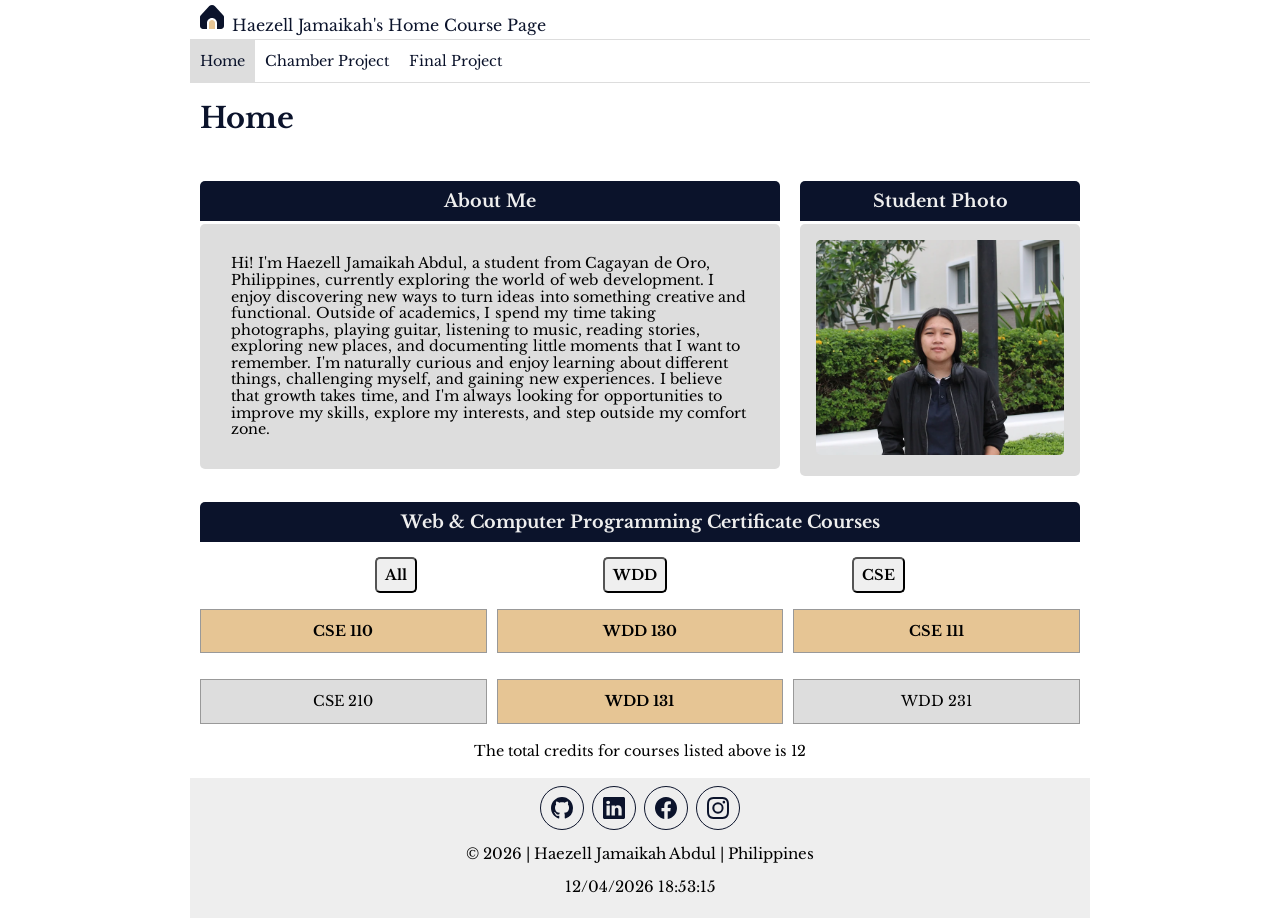
<file: index.html>
<!DOCTYPE html>
    <html lang="en">
    <head>
        <meta charset="UTF-8">
        <meta name="viewport" content="width=device-width, initial-scale=1.0">
        <meta name="description" content="Haezell Jamaikah Abdul's home course page for the WDD 231 course">
        <meta name="author" content="Haezell Jamaikah Abdul">
        <meta property="og:title" content="WDD 231 Home Course Page">
        <meta property="og:description" content="Get to know about me and see what are the certificate courses needed in Web & Computer Programming.">
        <meta property="og:image" content="">
        <meta property="og:url" content="https://jamaikah.github.io/wdd231/">
        <title>WDD 231 | Home Course Page</title>
        <link rel="stylesheet" href="styles/normalize.css">
        <link rel="stylesheet" href="styles/base.css">
        <link rel="stylesheet" href="styles/large.css">
        <script src="scripts/navigation.js" defer></script>
        <script src="scripts/course.js" defer></script>
        <script src="scripts/date.js" defer></script>
        <link rel="preconnect" href="https://fonts.googleapis.com">
        <link rel="preconnect" href="https://fonts.gstatic.com" crossorigin>
        <link
            href="https://fonts.googleapis.com/css2?family=Libre+Baskerville:ital,wght@0,400..700;1,400..700&display=swap"
            rel="stylesheet">
    </head>
    <body>
        <header>
            <img src="images/home.svg" alt="Site Logo" width="512" height="512">
            <span>Haezell Jamaikah's Home Course Page</span>
            <button id="ham-btn" class="hamburger"></button>
        </header>
        <nav id="nav-bar" class="navigation">
            <ul>
                <li class="current"><a href="index.html">Home</a></li>
                <li><a href="https://byui-cse.github.io/wdd231-ww-course/week02/assignment-02.html">Chamber Project</a></li>
                <li><a href="https://byui-cse.github.io/wdd231-ww-course/week06/project-description.html">Final Project</a></li>
            </ul>
        </nav>
        <main>
            <h1>Home</h1>
            <div class="about-me">
                <section class="about">
                    <h2>About Me</h2>
                    <div class="space">
                        <p>Hi! I'm Haezell Jamaikah Abdul, a student from Cagayan de Oro, Philippines, currently exploring the world of web
                            development. I enjoy discovering new ways to turn ideas into
                            something creative and functional. Outside of academics, I spend my time taking photographs, playing guitar,
                            listening
                            to music, reading stories, exploring new places, and documenting little moments that I want to remember. I'm
                            naturally curious
                            and enjoy
                            learning about different things, challenging myself, and gaining new experiences. I believe that growth takes
                            time, and
                            I'm always looking for opportunities to improve my skills, explore my interests, and step outside my comfort
                            zone.</p>
                    </div>
                </section>
                <section class="photo">
                    <h2>Student Photo</h2>
                    <div class="space">
                        <img src="images/student-photo.webp" alt="Haezell Jamaikah Abdul's Photo">
                    </div>
                </section>
            </div>
            <section class="courses" id="courses">
                <h2>Web & Computer Programming Certificate Courses</h2>
                <div class="filter" id="filter">
                    <button type="button">All</button>
                    <button type="button">WDD</button>
                    <button type="button">CSE</button>
                </div>
                <div class="course-list" id="course-list">
                </div>
                <p id="total-credits"></p>
            </section>
            
        </main>
        <footer>
            <div class="social">
                <a href="https://github.com/Jamaikah"  target="_blank"><img src="images/github.svg" alt="GitHub Profile" width="16" height="16"></a>
                <a href="https://linkedin.com" target="_blank"><img src="images/linkedin.svg" alt="Linkedin Profile" width="16" height="16"></a>
                <a href="https://www.facebook.com/haezell.jamaikah" target="_blank"><img src="images/facebook.svg" alt="Facebook Profile" width="16" height="16"></a>
                <a href="https://www.instagram.com/maikah.dxd/" target="_blank"><img src="images/instagram.svg" alt="Instagram Profile" width="16" height="16"></a>
            </div>
            <p>©    <span id="currentyear"></span> | Haezell Jamaikah Abdul | Philippines
            </p>
            <p id="lastModified"></p>
        </footer>
    </body>
    </html>
</file>
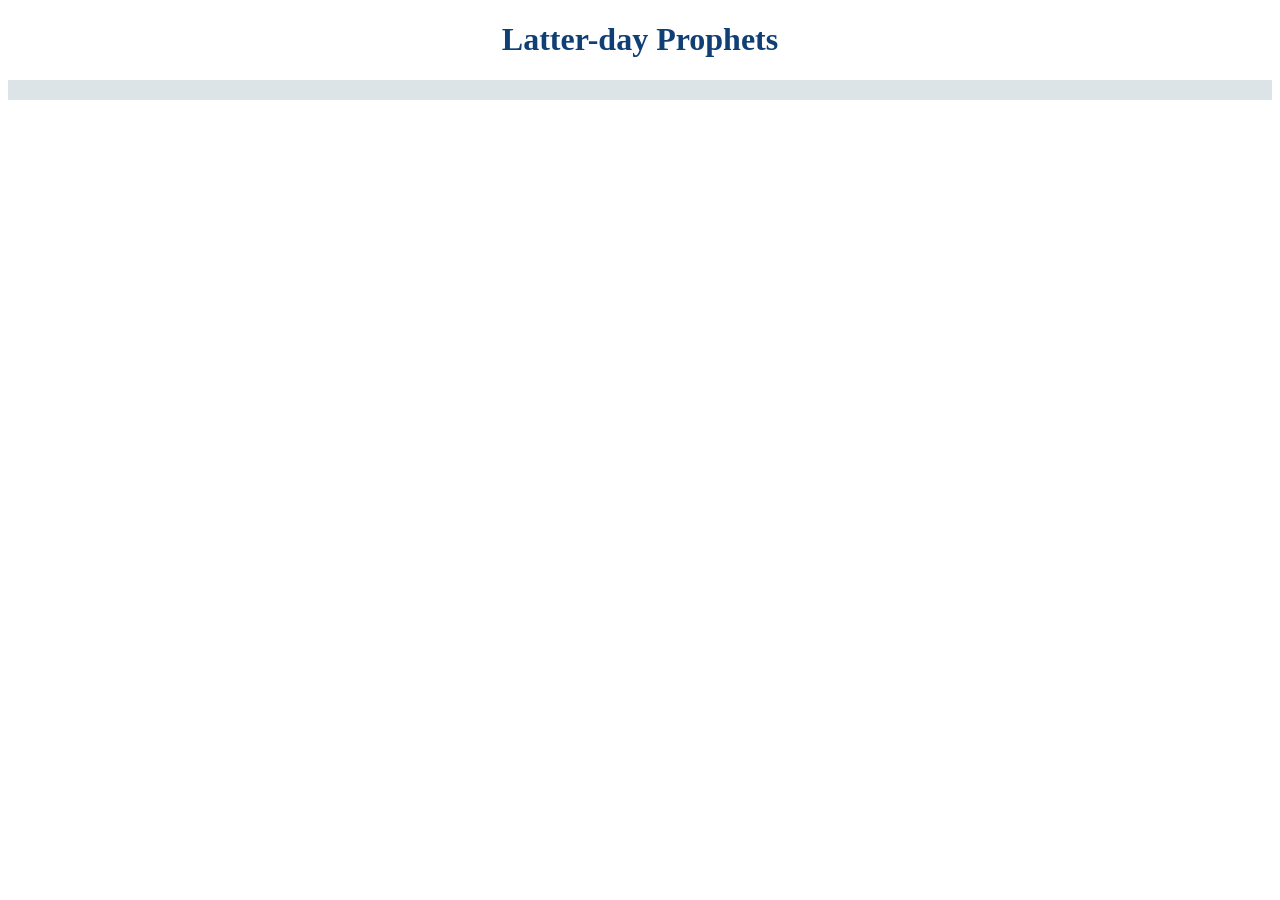
<file: prophets.html>
<!DOCTYPE html>
<html lang="en">
<head>
    <meta charset="UTF-8">
    <meta name="viewport" content="width=device-width, initial-scale=1.0">
    <meta name="description" content="Prophets of the Church of Jesus Christ of Latter-day Saints">
    <meta name="author" content="Haezell Jamaikah Abdul">
    <title>Prophets</title>
    <link rel="stylesheet" href="styles/prophets.css">
    <script src="scripts/prophets.js" defer></script>
</head>
<body>
    <header>
        <h1>Latter-day Prophets</h1>
    </header>
    <main>
        <div id="cards">

        </div>
    </main>
</body>
</html>
</file>
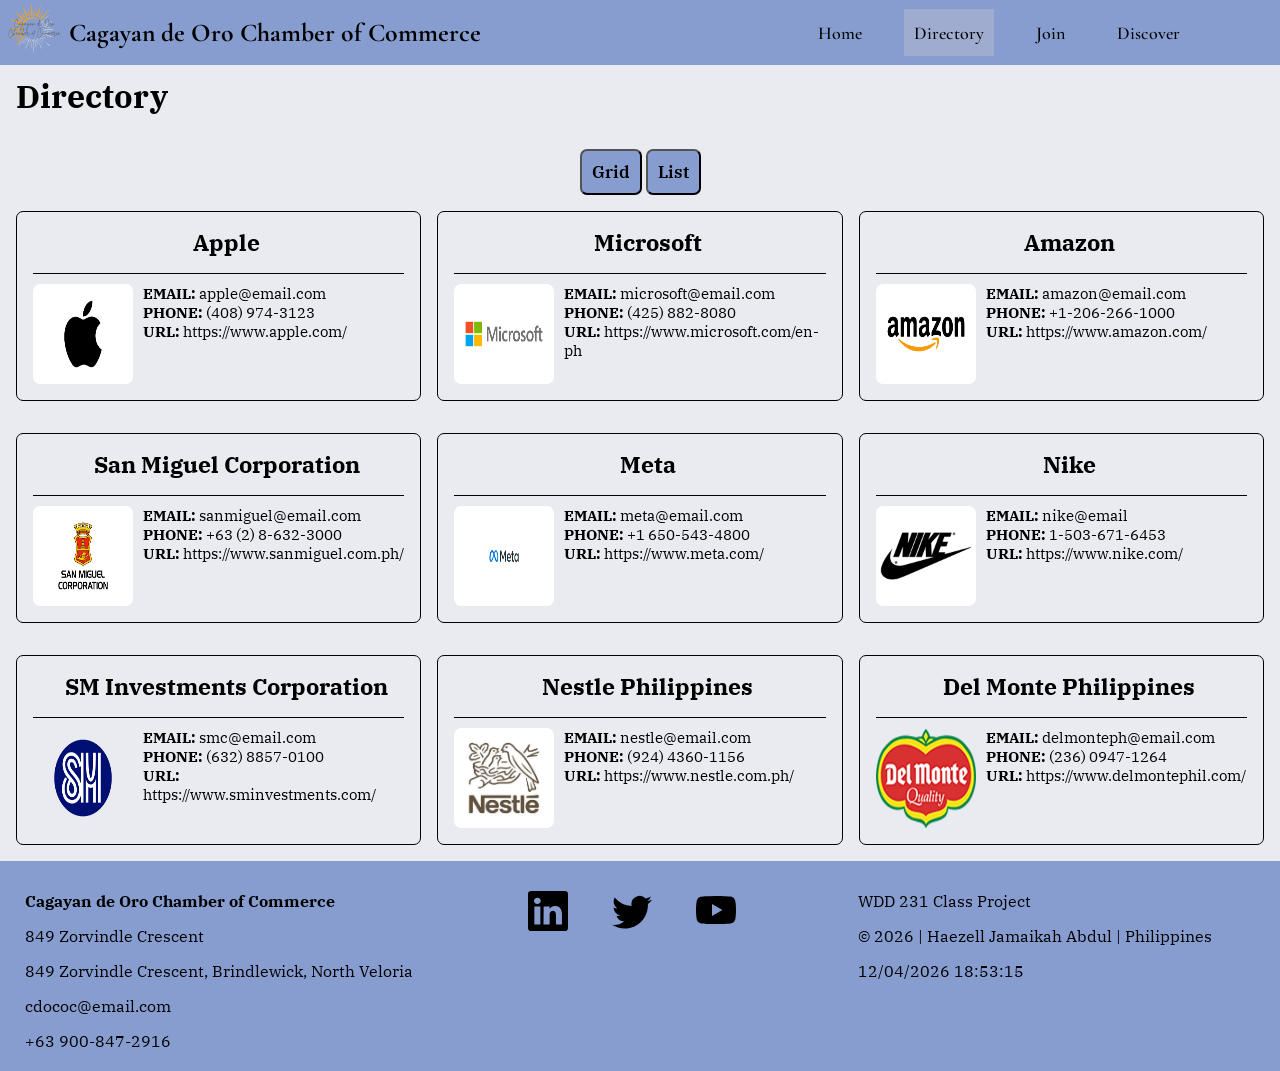
<file: chamber/directory.html>
<!DOCTYPE html>
<html lang="en">
<head>
    <meta charset="UTF-8">
    <meta name="viewport" content="width=device-width, initial-scale=1.0">
    <meta name="description" content="Chamber Directory Page for Week 2's Assignment. The Whole Chamber of Commerce will then be worked out in the remaining weeks.">
    <meta name="author" content="Haezell Jamaikah Abdul">
    <meta property="og:title" content="Chamber Directory Page">
    <meta property="og:description" content="This Chamber Directory Page is our first assignment that will be working with the Chamber of Commerce">
    <meta property="og:image" content="https://jamaikah.github.io/wdd231/chamber/images/cdococ-logo.jpg">
    <meta property="og:url" content="https://jamaikah.github.io/wdd231/chamber/directory.html">
    <title>Chamber Directory Page</title>
    <link rel="icon" href="cdococ-logo.ico">
    <link rel="stylesheet" href="styles/directory.css">
    <link rel="stylesheet" href="styles/directory-large.css">
    <link rel="preconnect" href="https://fonts.googleapis.com">
    <link rel="preconnect" href="https://fonts.gstatic.com" crossorigin>
    <link href="https://fonts.googleapis.com/css2?family=Cormorant+Garamond:ital,wght@0,300..700;1,300..700&family=IBM+Plex+Serif:ital,wght@0,100;0,200;0,300;0,400;0,500;0,600;0,700;1,100;1,200;1,300;1,400;1,500;1,600;1,700&display=swap" rel="stylesheet">
    <script src="scripts/directory.js" defer></script>
</head>
<body>
    <header>
        <img src="images/cdococ-logo.svg" alt="Logo of Cagayan de Oro Chamber of Commerce">
        <span>Cagayan de Oro Chamber of Commerce</span>
        <nav class="navigation" id="navigation">
            <a href="https://jamaikah.github.io/wdd231/chamber/index.html">Home</a>
            <a href="#" aria-current="page" class="current">Directory</a>
            <a href="#">Join</a>
            <a href="#">Discover</a>
        </nav>
        <button id="ham-btn" class="hamburger" aria-label="navigation menu"></button>
    </header>
    <main>
        <h1>Directory</h1>
        <article class="display-option">
            <button id="grid">Grid</button>
            <button id="list">List</button>
        </article>
        
        <div id="cards" class="grid"></div>
    </main>
    <footer>
        <div class="info">
            <p>Cagayan de Oro Chamber of Commerce</p>
            <p>849 Zorvindle Crescent</p>
            <p>849 Zorvindle Crescent, Brindlewick, North Veloria</p>
            <p>cdococ@email.com</p>
            <p>+63 900-847-2916</p>
        </div>
        <div class="social">
            <a href="https://linkedin.com" target="_blank"><img src="images/linkedin.svg" alt="Linkedin Profile" width="40"
                    height="40"></a>
            <a href="https://x.com/home" target="_blank"><img src="images/twitter.svg"
                    alt="Twitter Profile" width="40" height="40"></a>
            <a href="https://www.youtube.com/" target="_blank"><img src="images/youtube.svg"
                    alt="Instagram Profile" width="40" height="40"></a>
        </div>
        <div class="student">
            <p>WDD 231 Class Project</p>
            <p>© <span id="currentyear"></span> | Haezell Jamaikah Abdul | Philippines
            </p>
            <p id="lastModified"></p>
        </div>
    </footer>
</body>
</html>
</file>
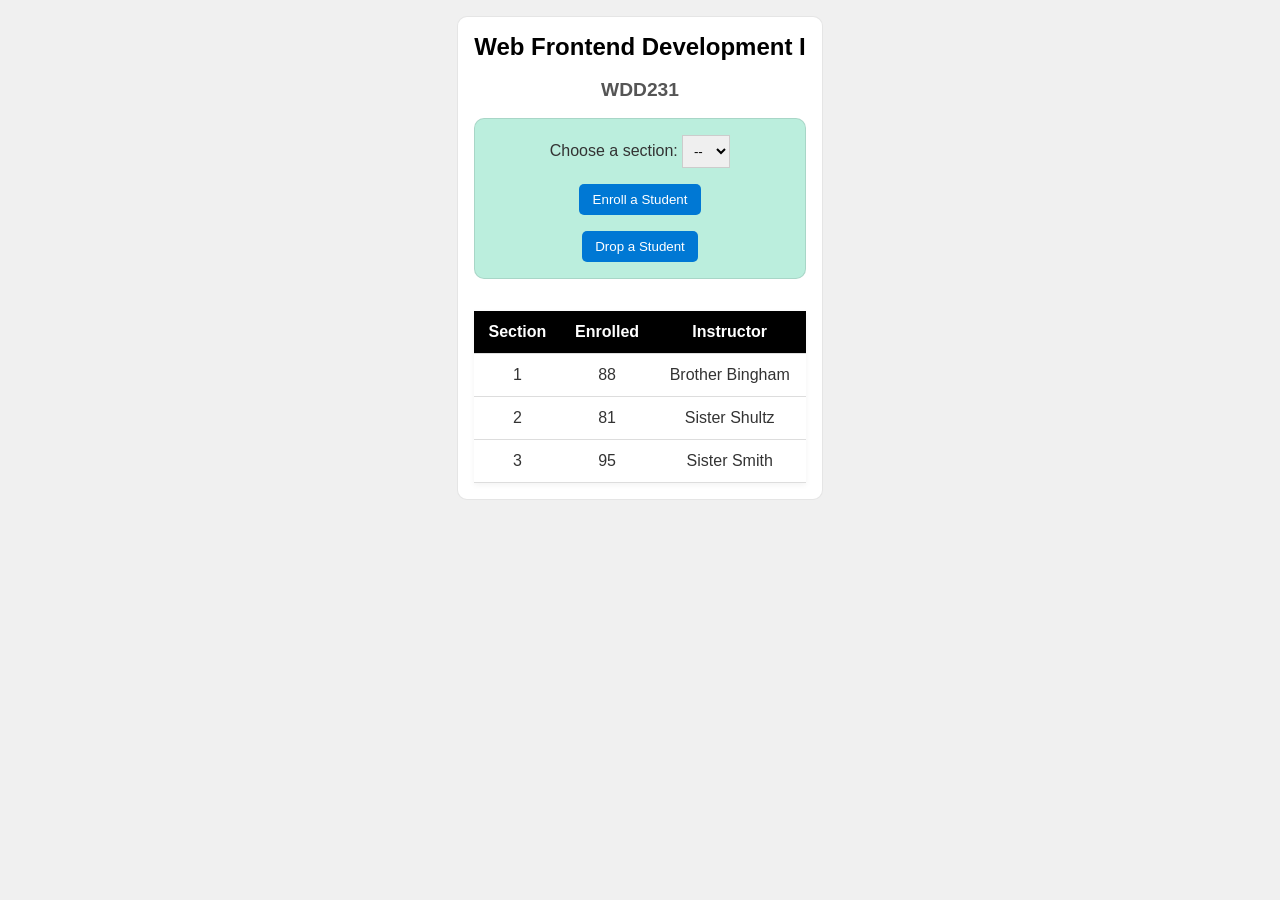
<file: week3/modules.html>
<!DOCTYPE html>
<html lang="en" data-theme="light">

<head>
    <meta charset="UTF-8">
    <meta name="viewport" content="width=device-width, initial-scale=1.0">
    <title>Modules Example: Course and Sections</title>
    <link rel="stylesheet" href="styles/modules.css">
    <script type="module" src="scripts/modules.mjs"></script>

</head>

<body>
    <main>
        <h1 id="courseName">Web Frontend Development I</h1>
        <h2 id="courseCode">WDD231</h2>

        <div id="enrollment">
            <label for="sectionNumber">Choose a section:</label>
            <select id="sectionNumber">
                <option value="0" disabled="" selected="">--</option>
            </select>
            <button id="enrollStudent">Enroll a Student</button>
            <button id="dropStudent">Drop a Student</button>
        </div>

        <table>
            <thead>
                <tr>
                    <th>Section</th>
                    <th>Enrolled</th>
                    <th>Instructor</th>
                </tr>
            </thead>
            <tbody id="sections">
                <tr>
                    <td>1</td>
                    <td>88</td>
                    <td>Brother Bingham</td>
                </tr>
                <tr>
                    <td>2</td>
                    <td>81</td>
                    <td>Sister Shultz</td>
                </tr>
                <tr>
                    <td>3</td>
                    <td>95</td>
                    <td>Sister Smith</td>
                </tr>
            </tbody>
        </table>
    </main>


</body>

</html>
</file>
<file: styles/base.css>
/*---- COLOR SCHEME ----
midnight navy #0B132B
champagne gold #E6C594
*/
* {
    box-sizing: border-box;
}

header {
    display: grid;
    grid-template-columns: 24px auto 44px;
    padding: 5px 0 5px 10px;
    align-items: end;
    border-bottom: solid 1px #ddd;
    column-gap: 8px;
}

header img {
    display: block;
    width: 100%;
    height: auto;
    padding-bottom: 5px;
}

header span {
    font-size: 1rem;
    color: #0B132B;
    font-family: "Libre Baskerville", serif;
}


.hamburger {
    background: none;
    border: none;
    color: #0B132B;
    cursor: pointer;
}

.hamburger::before {
    content: "\2630";
    font-size: 2rem;
}

.hamburger.show::before {
    content: "\00D7";
    font-size: 2rem;
}


 .navigation {
    display: none;
}

.navigation.show {
    display: block;
}

.navigation ul {
    list-style-type: none;
    margin: 0;
    padding: 0;
}

.navigation a {
    display: block;
    padding: .8rem 10px;
    color: #0B132B;
    text-decoration: none;
    border-bottom: solid 1px #ddd;
    font-family: "Libre Baskerville", serif;
    font-size: 0.9rem;
}

.navigation li.current {
    background-color: #ddd;
}

.navigation a:hover {
    background-color: #E6C594;
}


h1 {
    margin-left: 10px;
    color: #0B132B;
    font-family: "Libre Baskerville", serif;
    font-size: 1.8rem;
}



footer {
    background-color: #eee;
    padding: 8px 0 8px 0;
    text-align: center;
    font-family: "Libre Baskerville", serif;
    font-size: 15px;
}

.social {
    display: flex;
    justify-content: center;
    column-gap: 8px;
}

.social a {
    display: flex;
    justify-content: center;
    align-items: center;
    width: 44px;
    height: 44px;
    border: #0B132B solid 1px;
    border-radius: 22px;
}

.social img {
    width: 22px;
    height: 22px;
}

.social a:hover {
    background-color: #ddd;
}


section {
    margin: 10px;
}


.about {
    border: 1px;
    border-radius: 5px;
    padding-bottom: 5px;
}


.space {
    background-color: #ddd;
    padding: 1rem;
    border-radius: 5px;
    margin-top: -0.7rem;
}

.about p {
    background-color: #ddd;
    padding: 5px;
    margin: 10px;
    font-family: "Libre Baskerville", serif;
    font-weight: 100;
    font-size: 0.9rem;
    word-spacing: 0.5px;
}

.photo {
    border-radius: 5px;
}

.photo img {
    width: 100%;
    height: 100%;
    object-fit: cover;
    border-radius: 5px;
}



h2 {
    color: #eee;
    background-color: #0B132B;
    padding: 10px;
    border-top-left-radius: 5px;
    border-top-right-radius: 5px;
    text-align: center;
    margin-top: 1rem;
    font-family: "Libre Baskerville", serif;
    font-size: 1.1rem;
}

.filter {
    display: flex;
    gap: 10px;
    justify-content: space-evenly;
}

.filter button {
    padding: 0.5rem;
    font-weight: 700;
    border-radius: 5px;
    cursor: pointer;
    font-family: "Libre Baskerville", serif;
    font-size: 0.9rem;
}

.filter button:hover {
    background-color: #E6C594;
}

.course-list {
    display: grid;
    gap: 10px;
}

.course-card {
    padding: 0.8rem;
    text-align: center;
    background-color: #ddd;
    border: 1px solid #999;
    margin-top: 1rem;
    font-family: "Libre Baskerville", serif;
    font-size: 0.9rem;
}

.course-card.completed {
    background-color: #E6C594;
    font-weight: 700;
}

#total-credits {
    text-align: center;
    margin: 1.2rem;
    font-family: "Libre Baskerville", serif;
    font-size: 0.9rem;
}
</file>
<file: styles/large.css>
@media only screen and (min-width: 900px) {

    header, main, nav, footer {
        max-width: 900px;
        margin: 0 auto;
    }

    header {
        grid-template-columns: 24px auto;
    }
    .hamburger {
        display: none;
    }

    .navigation {
        display: block;
        border-bottom: solid 1px #ddd;
    }

    .navigation ul {
        display: flex;
    }

    .navigation a {
        border: none;
    }

    .about-me {
        display: grid;
        grid-template-columns: 2fr 1fr;
    }

    .photo img {
        height: 215px;
        object-fit: cover;
    }

    .course-list {
        grid-template-columns: repeat(3,1fr);
    }

    
}
</file>
<file: styles/prophets.css>
body {
    font-family: Georgia, 'Times New Roman', Times, serif;
}

#cards {
    display: grid;
    grid-template-columns: repeat(auto-fit, minmax(min(320px, 100%), 1fr));
    grid-gap: 0.5rem;
    border: 10px solid rgb(220, 228, 232);

}

h1 {
    text-align: center;
    color: rgb(16, 63, 117);
}

h2 {
    text-align: center;
    color: rgb(16, 63, 117);
}

p {
    text-align: center;
}

section {
    border: 1px solid rgb(16, 63, 117);
    padding: 0.5rem;
    margin-bottom: 1rem;
    background-color: rgb(133, 162, 195);
}

img {
    box-shadow: 0 0 1.3rem black;
    width: 100%;
    height: auto;
}
</file>
<file: chamber/styles/directory.css>
/* Color Scheme
rgb(135, 157, 207)

*/

* {
    box-sizing: border-box;
    margin: 0;
}

header {
    display: flex;
    align-items: center;
    position: relative;
    background-color: rgb(135, 157, 207);
    font-family: "Cormorant Garamond", serif;
}

header img {
    display: inline-block;
    width: 60px;
    height: auto;
    padding-bottom: 5px;
    margin-left: 4px;
}

header span {
    margin-left: 5px;
    font-size: 1.3rem;
    font-weight: bold;
}

.hamburger {
    margin-left: auto;
    background: none;
    border: none;
    cursor: pointer;
}

.hamburger::before {
    content: " \2630";
    font-size: 2rem;
}

.hamburger.show::before {
    content: "\00D7";
    font-size: 2rem;
}


.navigation {
    display: none;
    width: 100%;
    flex-direction: column;
    top: 100%;
    left: 0;
    position: absolute;
    right: 0;
    background-color: rgb(135, 157, 207);
    font-size: 18px;
    font-weight: 570;
    z-index: 10;
}


.navigation.show {
    display: flex;
}

.navigation a {
    display: block;
    text-align: center;
    padding: .8rem 10px;
    text-decoration: none;
    border-top: 1px solid    ;
    color: black;
    font-weight: 540;
}

nav ul {
    list-style-type: none;
    margin: 0;
    padding: 0;
}

.navigation a:hover {
    background-color: rgb(233, 235, 241);
    border-radius: 2px;
}


body {
    background-color: rgb(233, 235, 241);
    font-family: "IBM Plex Serif", serif;
}

h1 {
    margin: 10px 0 1rem 1rem;
}

.display-option {
    text-align: center;
    padding: 1rem;
}

.display-option button {
    padding: 10px;
    background-color: rgb(135, 157, 207);
    font-weight: 600;
    font-family: "IBM Plex Serif", serif;
    font-size: 17px;
    border-radius: 7px;
}

#cards.grid {
    display: grid;
    grid-template-columns: repeat(auto-fit, minmax(min(320px, 100%), 1fr));
    margin-left: 1rem;
    margin-right: 1rem;
    grid-gap: 1rem;
}

#cards.grid .card-header a {
    display: none;
}

#cards.list {
    display: block;
}

#cards.list .card-body {
    display: none;
}

#cards.list .card-header {
    display: flex;
    justify-content: space-between;
    align-items: center;
    border-bottom: none;
    font-size: 0.75rem;
}

#cards.list section {
    border:none;
    border-top: 1px solid black;
    border-radius: 0;
    margin: 0;
    margin-bottom: 0.5rem;
}

#cards.list section a {
    margin-right: 1rem;
}

section {
    border: 1px solid black;
    border-radius: 7px;
    padding: 1rem;
    margin-bottom: 1rem;
}

.card-header {
    border-bottom: 1px solid black;
    text-align: center;
    font-size: 15px;
}

.card-body {
    display: flex;
    margin-top: 10px;
}

.card-body img {
    width: 100px;
    height: 100px;
    border-radius: 7px;
}

.card {
    overflow: hidden;
}

.card-info {
    margin-left: 10px;
    font-size: 14.5px;
}

footer {
    padding: 15px;
    display: grid;
    grid-template-columns: 1fr;
    background-color: rgb(135, 157, 207);
    font-family: "IBM Plex Serif", serif;
}

.info p:first-child {
    font-weight: bold;
}

.info {
    margin-left: 10px;
}

.info p {
    margin-top: 15px;
    margin-bottom: 5px;
}

.social {
    text-align: center;
    margin: 15px 15px 0 0;
}

.social a {
    margin: 20px;
}

.student {
    margin-left: 10px;
}

.student p {
    margin-top: 15px;
    margin-bottom: 2px;
}

.hero {
    position: relative;
}

.hero img {
    display: block;
    width: 100%;
    height: auto;
}

.cta {
    position: absolute;
    display: block;
    left:  50%;
    top: 80%;
    transform: translateX(-50%);
    width:max-content;
    height: auto;
    border: none;
    padding: 0.4rem 0.5rem;
    background-color: rgb(135, 157, 207);
    text-decoration: none;
    border-radius: 5px;
    color: black;
    font-size: 13px;
    font-weight: 500;
}

.cta:hover {
    background-color: rgb(233, 235, 241);
}

.cdococ-desc
{
    text-align: center;
    font-size: 15px;
    padding: 2rem;
    border-top: solid 5px rgb(135, 157, 207);
    border-bottom: solid 5px rgb(135, 157, 207);
}


.current-events {
    display: grid;
    grid-template-columns: repeat(auto-fit, minmax(160px, 1fr));
    gap: 1rem;
    padding: 0 1rem;
    border: none;
}

.current-events img {
    width: 100%;
    height: 250px;
    object-fit: cover;
    margin-left: 10px;
    display: block;
}

.current-events p, .current-events figcaption {
    justify-content: space-evenly;
    margin-left: 10px;
    margin-top: 5px;
    font-size: 15px;
}


.headings {
    font-weight: bold;
}

.weather-section {
    margin-top: 4rem; 
    border-top: 5px solid rgb(135, 157, 207);
}

h2 {
    margin-left: 1rem;
    margin-bottom: 1rem;
}

.weather {
    margin-top: 2px;
    border: 1px solid black;
    border-top: none;
    border-bottom: solid 5px rgb(135, 157, 207);
    border-radius: 0;
    text-align: center;
}

#forecastDay {
    display: flex;
    justify-content: space-evenly;
}

#current-temp, #desc {
    font-weight: bold;
}

#forecast p {
    margin-top: 1rem;
    font-weight: bold;
    margin-bottom: 0.5rem;
    border-top: 3px solid ;
}

.forecast-card {
    border-radius: 5px;
    border: none;
    padding: 15px;
    background-color: rgb(135, 157, 207);
    margin-top: 10px;
}

.forecast-day, .forecast-date {
    font-weight: bold;
}

.temp-high {
    margin-right: 10px;
}


#spotlight-container {
    display: grid;
    grid-template-columns: repeat(auto-fit, minmax(320px, 1fr));
}

.spotlight-card img {
    max-width: 100%;
    height: 100px;
}

.spotlight-card {
    margin-left: 1rem;
}

.spotlight {
    border: none;
}
</file>
<file: chamber/styles/directory-large.css>
@media only screen and (min-width: 900px) {
    
    header, main, footer {
        margin: 0 auto;
    }

    header {
        width: 100%;
    }

    header span {
        font-size: 1.6rem;
    }

    .hamburger {
        display: none;
    }

    .navigation {
        display: flex;
        flex-direction: row;
        position: static;
        top: auto;
        left: auto;
        right: auto;
        width: auto;
        margin-left: auto;
        gap: 2rem;
        margin-right: 90px;
    }

    .navigation a {
        border: none;
        text-decoration: none;
    }

    nav ul {
        display: flex;
    }

    .current {
        background-color: rgba(170, 179, 209, 0.699);
    }

    footer {
        grid-template-columns: 1fr 1fr 1fr;
    }

    #cards.list .card-header {
        font-size: 0.9rem;
    }

    .cta {
        font-size: 17px;
        padding: 0.7rem 1.5rem;
    }
}
</file>
<file: week3/styles/modules.css>
* {
    margin: 0;
    padding: 0;
    box-sizing: border-box;
}

body {
    font-family: Arial, sans-serif;
    background-color: #f0f0f0;
}

main {
    padding: 1rem;
    background-color: #fff;
    color: #333;
    width: fit-content;
    margin: 1rem auto;
    border: 1px solid rgb(0 0 0 / 10%);
    border-radius: 10px;
}

h1 {
    font-size: 1.5rem;
    color: #000;
}

h2 {
    font-size: 1.2rem;
    color: #555;
}

h1,
h2 {
    text-align: center;
    ;
    margin-bottom: 1.1rem;
}

form p {
    margin: .5rem;
    font-weight: bold;
}

#enrollment {
    padding: 1rem 1rem 0 1rem;
    border: 1px solid rgb(0 0 0 / 10%);
    border-radius: 10px;
    background-color: #bed;
    text-align: center;
}

select {
    padding: 0.5em;
    border: 1px solid #ccc;
    width: 3rem;
}

button {
    display: block;
    margin: 1rem auto;
    padding: 0.6em 1em;
    border: none;
    border-radius: 5px;
    background-color: #0078d4;
    color: white;
    cursor: pointer;
}

button:hover {
    background-color: #005fa3;
}

table {
    margin-top: 2rem;
    width: 100%;
    border-collapse: collapse;
    background-color: white;
    box-shadow: 0 2px 6px rgb(0 0 0 / 5%);
}

th,
td {
    padding: 0.75rem;
    text-align: center;
    border-bottom: 1px solid #ddd;
}

th {
    background-color: #000;
    color: white;
    font-weight: bold;
}

tr:hover {
    background-color: #bbb;
}
</file>
